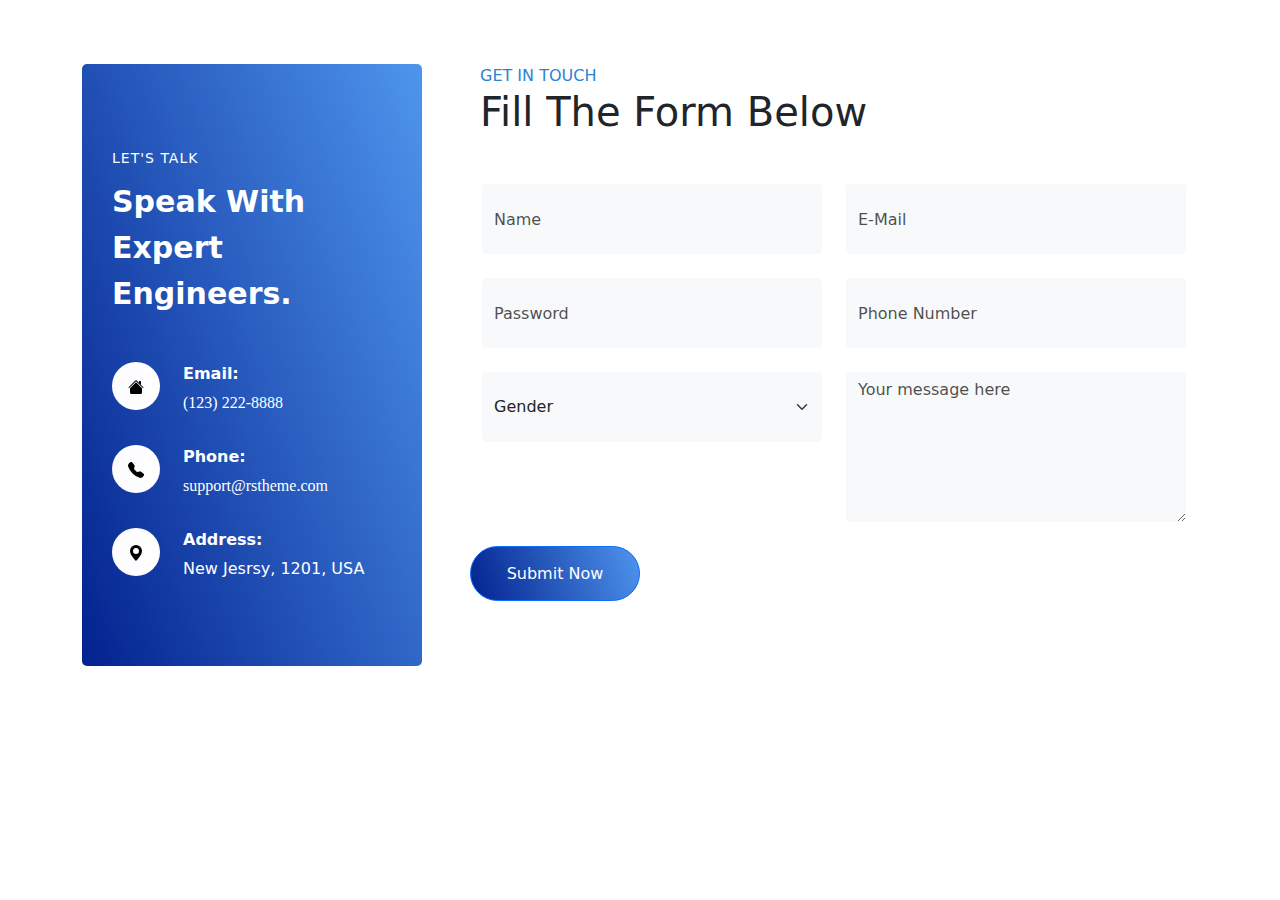
<file: Task1/index.html>
<!doctype html>
<html lang="en">

<head>
  <!-- Required meta tags -->
  <meta charset="utf-8">
  <meta name="viewport" content="width=device-width, initial-scale=1">

  <!-- Bootstrap CSS -->
  <link href="https://cdn.jsdelivr.net/npm/bootstrap@5.0.1/dist/css/bootstrap.min.css" rel="stylesheet"
    integrity="sha384-+0n0xVW2eSR5OomGNYDnhzAbDsOXxcvSN1TPprVMTNDbiYZCxYbOOl7+AMvyTG2x" crossorigin="anonymous">
  <link rel="stylesheet" href="css/bootstrap.css" />
  <link rel="stylesheet" href="stil.css" />
  <title>Argenova Task1</title>
</head>

<body>
  <!-- Düzenleme-->

  <div class="container box-one">
    <div class="row gx-5">
      <div class="col-lg-4 md-mb-60">
        <div class="contact-box">
          <div class="sec-title mb-45">
            <span class="sub-text new-text white-color">Let's Talk</span>
            <h2 class="title white-color">Speak With Expert Engineers.</h2>
          </div>
          <div class="address-box mb-25">
            <div class="address-icon">
              <img src="house-fill.svg" alt="" />
            </div>
            <div class="address-text ">
              <span class="label">Email:</span>
              <a href="tel:123222-8888">(123) 222-8888</a>
            </div>
          </div>
          <div class="address-box mb-25">
            <div class="address-icon">
              <img src="telephone-fill.svg" alt="" />
            </div>
            <div class="address-text">
              <span class="label">Phone:</span>
              <a href="#">support@rstheme.com</a>
            </div>
          </div>
          <div class="address-box">
            <div class="address-icon">
              <img src="geo-alt-fill.svg" alt="" />
            </div>
            <div class="address-text">
              <span class="label">Address:</span>
              <div class="desc">New Jesrsy, 1201, USA</div>
            </div>
          </div>
        </div>
      </div>
      <div class="col-lg-8 pl-70 md-pl-15">
        <span class="mb-15" style="color: rgb(45, 130, 209); margin-left: 10px;">GET IN TOUCH</span>
        <h1 class="mb-5" style="margin-left: 10px;">Fill The Form Below</h1>
        <form method="post" action="">
          <div class="row mx-auto">
            <div class="mb-4 col-sm-6">
              <input class="form-control bg-light formStyle" type="text" id="name" name="name" placeholder="Name">
            </div>
            <div class="mb-4 col-sm-6">
              <input class="form-control bg-light formStyle" type="email" id="userEmail" aria-describedby="emailHelp"
                placeholder="E-Mail">
            </div>
          </div>
          <div class="row mx-auto">
            <div class="mb-4 col-sm-6">
              <input class="form-control bg-light formStyle" type="password" id="password" placeholder="Password">
            </div>
            <div class="mb-4 col-sm-6">
              <input class="form-control bg-light formStyle" type="number" id="number" name="number"
                placeholder="Phone Number">
            </div>
          </div>
          <div class="row mx-auto">
            <div class="mb-4 col-sm-6">
              <select class="form-select bg-light formStyle" aria-label="Default select example">
                <option selected>Gender</option>
                <option value="1">Male</option>
                <option value="2">Female</option>
              </select>
            </div>
            <div class="mb-4 col-sm-6">
              <textarea class="form-control bg-light textareaStyle formStyle" id="message" name="message"
                placeholder="Your message here"></textarea>
            </div>
          </div>
          <div class="mb-4 col-2">
            <button type="submit" class="btn btn-primary buttonStyle ">Submit Now</button>
          </div>
        </form>
      </div>
    </div>
  </div>
  <!-- Düzenleme -->

  <!-- Optional JavaScript; choose one of the two! -->

  <!-- Option 1: Bootstrap Bundle with Popper -->
  <script src="https://cdn.jsdelivr.net/npm/bootstrap@5.0.1/dist/js/bootstrap.bundle.min.js"
    integrity="sha384-gtEjrD/SeCtmISkJkNUaaKMoLD0//ElJ19smozuHV6z3Iehds+3Ulb9Bn9Plx0x4"
    crossorigin="anonymous"></script>

  <!-- Option 2: Separate Popper and Bootstrap JS -->
  <!--
    <script src="https://cdn.jsdelivr.net/npm/@popperjs/core@2.9.2/dist/umd/popper.min.js" integrity="sha384-IQsoLXl5PILFhosVNubq5LC7Qb9DXgDA9i+tQ8Zj3iwWAwPtgFTxbJ8NT4GN1R8p" crossorigin="anonymous"></script>
    <script src="https://cdn.jsdelivr.net/npm/bootstrap@5.0.1/dist/js/bootstrap.min.js" integrity="sha384-Atwg2Pkwv9vp0ygtn1JAojH0nYbwNJLPhwyoVbhoPwBhjQPR5VtM2+xf0Uwh9KtT" crossorigin="anonymous"></script>
    -->
</body>

</html>
</file>
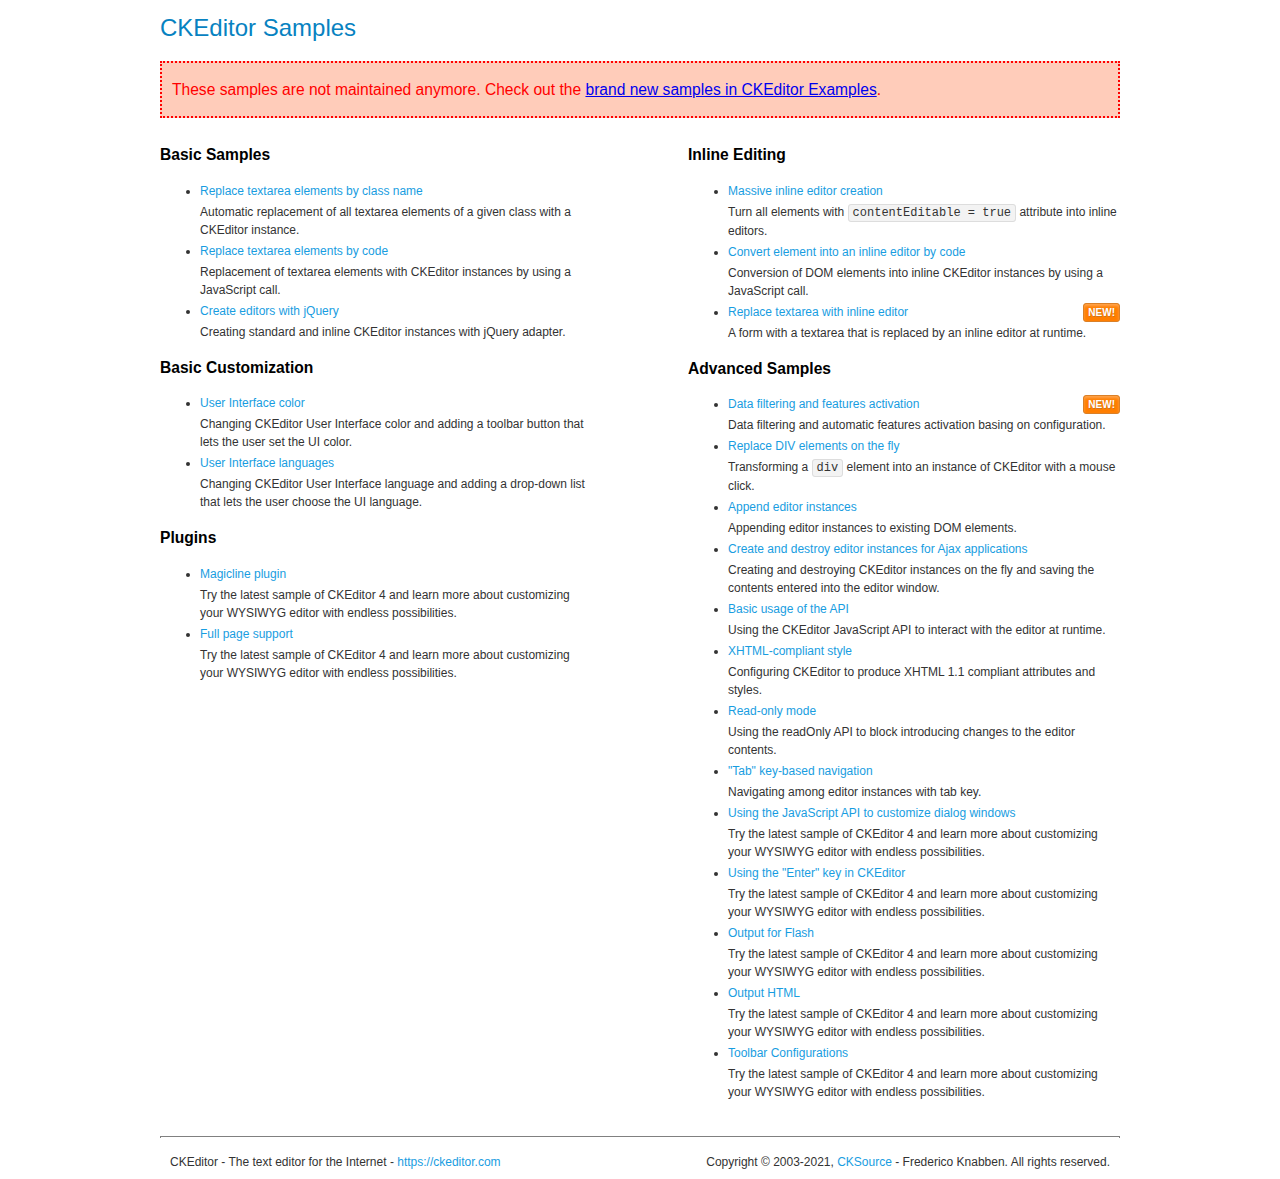
<file: Task15/panel/ckeditor/samples/old/index.html>
<!DOCTYPE html>
<!--
Copyright (c) 2003-2021, CKSource - Frederico Knabben. All rights reserved.
For licensing, see LICENSE.md or https://ckeditor.com/legal/ckeditor-oss-license
-->
<html lang="en">
<head>
	<meta charset="utf-8">
	<title>CKEditor Samples</title>
	<link rel="stylesheet" href="sample.css">
	<meta name="description" content="Try the latest sample of CKEditor 4 and learn more about customizing your WYSIWYG editor with endless possibilities.">
</head>
<body>
	<h1 class="samples">
		CKEditor Samples
	</h1>
	<div class="warning deprecated">
		These samples are not maintained anymore. Check out the <a href="https://ckeditor.com/docs/ckeditor4/latest/examples/index.html">brand new samples in CKEditor Examples</a>.
	</div>
	<div class="twoColumns">
		<div class="twoColumnsLeft">
			<h2 class="samples">
				Basic Samples
			</h2>
			<dl class="samples">
				<dt><a class="samples" href="replacebyclass.html">Replace textarea elements by class name</a></dt>
				<dd>Automatic replacement of all textarea elements of a given class with a CKEditor instance.</dd>

				<dt><a class="samples" href="replacebycode.html">Replace textarea elements by code</a></dt>
				<dd>Replacement of textarea elements with CKEditor instances by using a JavaScript call.</dd>

				<dt><a class="samples" href="jquery.html">Create editors with jQuery</a></dt>
				<dd>Creating standard and inline CKEditor instances with jQuery adapter.</dd>
			</dl>

			<h2 class="samples">
				Basic Customization
			</h2>
			<dl class="samples">
				<dt><a class="samples" href="uicolor.html">User Interface color</a></dt>
				<dd>Changing CKEditor User Interface color and adding a toolbar button that lets the user set the UI color.</dd>

				<dt><a class="samples" href="uilanguages.html">User Interface languages</a></dt>
				<dd>Changing CKEditor User Interface language and adding a drop-down list that lets the user choose the UI language.</dd>
			</dl>


			<h2 class="samples">Plugins</h2>
<dl class="samples">
<dt><a class="samples" href="magicline/magicline.html">Magicline plugin</a></dt>
<dd>Try the latest sample of CKEditor 4 and learn more about customizing your WYSIWYG editor with endless possibilities.</dd>

<dt><a class="samples" href="wysiwygarea/fullpage.html">Full page support</a></dt>
<dd>Try the latest sample of CKEditor 4 and learn more about customizing your WYSIWYG editor with endless possibilities.</dd>
</dl>
		</div>
		<div class="twoColumnsRight">
			<h2 class="samples">
				Inline Editing
			</h2>
			<dl class="samples">
				<dt><a class="samples" href="inlineall.html">Massive inline editor creation</a></dt>
				<dd>Turn all elements with <code>contentEditable = true</code> attribute into inline editors.</dd>

				<dt><a class="samples" href="inlinebycode.html">Convert element into an inline editor by code</a></dt>
				<dd>Conversion of DOM elements into inline CKEditor instances by using a JavaScript call.</dd>

				<dt><a class="samples" href="inlinetextarea.html">Replace textarea with inline editor</a> <span class="new">New!</span></dt>
				<dd>A form with a textarea that is replaced by an inline editor at runtime.</dd>

				
			</dl>

			<h2 class="samples">
				Advanced Samples
			</h2>
			<dl class="samples">
				<dt><a class="samples" href="datafiltering.html">Data filtering and features activation</a> <span class="new">New!</span></dt>
				<dd>Data filtering and automatic features activation basing on configuration.</dd>

				<dt><a class="samples" href="divreplace.html">Replace DIV elements on the fly</a></dt>
				<dd>Transforming a <code>div</code> element into an instance of CKEditor with a mouse click.</dd>

				<dt><a class="samples" href="appendto.html">Append editor instances</a></dt>
				<dd>Appending editor instances to existing DOM elements.</dd>

				<dt><a class="samples" href="ajax.html">Create and destroy editor instances for Ajax applications</a></dt>
				<dd>Creating and destroying CKEditor instances on the fly and saving the contents entered into the editor window.</dd>

				<dt><a class="samples" href="api.html">Basic usage of the API</a></dt>
				<dd>Using the CKEditor JavaScript API to interact with the editor at runtime.</dd>

				<dt><a class="samples" href="xhtmlstyle.html">XHTML-compliant style</a></dt>
				<dd>Configuring CKEditor to produce XHTML 1.1 compliant attributes and styles.</dd>

				<dt><a class="samples" href="readonly.html">Read-only mode</a></dt>
				<dd>Using the readOnly API to block introducing changes to the editor contents.</dd>

				<dt><a class="samples" href="tabindex.html">"Tab" key-based navigation</a></dt>
				<dd>Navigating among editor instances with tab key.</dd>


				
<dt><a class="samples" href="dialog/dialog.html">Using the JavaScript API to customize dialog windows</a></dt>
<dd>Try the latest sample of CKEditor 4 and learn more about customizing your WYSIWYG editor with endless possibilities.</dd>

<dt><a class="samples" href="enterkey/enterkey.html">Using the &quot;Enter&quot; key in CKEditor</a></dt>
<dd>Try the latest sample of CKEditor 4 and learn more about customizing your WYSIWYG editor with endless possibilities.</dd>

<dt><a class="samples" href="htmlwriter/outputforflash.html">Output for Flash</a></dt>
<dd>Try the latest sample of CKEditor 4 and learn more about customizing your WYSIWYG editor with endless possibilities.</dd>

<dt><a class="samples" href="htmlwriter/outputhtml.html">Output HTML</a></dt>
<dd>Try the latest sample of CKEditor 4 and learn more about customizing your WYSIWYG editor with endless possibilities.</dd>

<dt><a class="samples" href="toolbar/toolbar.html">Toolbar Configurations</a></dt>
<dd>Try the latest sample of CKEditor 4 and learn more about customizing your WYSIWYG editor with endless possibilities.</dd>

			</dl>
		</div>
	</div>
	<div id="footer">
		<hr>
		<p>
			CKEditor - The text editor for the Internet - <a class="samples" href="https://ckeditor.com/">https://ckeditor.com</a>
		</p>
		<p id="copy">
			Copyright &copy; 2003-2021, <a class="samples" href="https://cksource.com/">CKSource</a> - Frederico Knabben. All rights reserved.
		</p>
	</div>
</body>
</html>
</file>
<file: Task1/stil.css>
p {
    color: rgb(9, 6, 51);   
    font-size: 30px;
  }

.formStyle {
    height: 70px;
    border: 0;
}

.buttonStyle {
    border-radius: 35px;
    width: 170px;
    height: 55px;
    background-image: linear-gradient(250deg, #4e95ed 0%, #03228f 100%);
}

#container{
    display:flex;
    justify-content:center;
    padding:20px;
    align-items:center; 
  }
  .box-one{
    padding-top:5%;
  }
.contact-box {
    background-image: linear-gradient(250deg, #4e95ed 0%, #03228f 100%);
    padding: 80px 30px 80px 30px;
    border-radius: 5px 5px 5px 5px;
}
.sec-title {
    position: relative;
}
.mb-25 {
    margin-bottom: 25px;
}
.mb-45 {
    margin-bottom: 45px;
}
.md-mb-60 {
    margin-bottom: 60px;
}
.sec-title .sub-text.new-text {
    padding-left: 0;
    margin-bottom: 7px;
    color: #ffffff;
}
.sub-text {
    position: relative;
    padding-left: 95px;
    display: inline-block;
    line-height: 28px;
    font-size: 14px;
    letter-spacing: 1px;
    font-weight: 400;
    color: #03228F;
    text-transform: uppercase;
    margin-bottom: 10px;
}
.white-color {
    color: #ffffff !important;
}
.title {
    font-size: 30px;
    font-weight: 700;
    line-height: 46px;
    color: #101010;
    margin: 0;
}
.address-box {
    display: flex;
}
.address-icon {
    background-image: linear-gradient(
275deg
, #ffffff 0%, #fcfcff 100%);
    min-width: 48px;
    height: 48px;
    line-height: 48px;
    text-align: center;
    width: 40px;
    border-radius: 50%;
    margin-right: 23px;
}
.address-text{
    
    font-size: 16px;
    font-weight: 600;
    color: #ffffff;
    display: block;
    margin-bottom: 5px;
}
.label {
    font-size: 16px;
    font-weight: 600;
    color: #ffffff;
    display: block;
    margin-bottom: 5px;
}
a {
    color: #ffffff;
    text-decoration: none;
    background-color: transparent;
    font-family: 'Livvic';
    font-weight: 400;
}
.desc{
    font-weight: 400;
}
.form-control::placeholder { /* Chrome, Firefox, Opera, Safari 10.1+ */
    color: rgba(0, 0, 0, 0.705);
}
.textareaStyle{
    height: 150px;
}
</file>
<file: Task15/panel/ckeditor/samples/old/sample.css>
/*
Copyright (c) 2003-2021, CKSource - Frederico Knabben. All rights reserved.
For licensing, see LICENSE.md or https://ckeditor.com/legal/ckeditor-oss-license
*/

html, body, h1, h2, h3, h4, h5, h6, div, span, blockquote, p, address, form, fieldset, img, ul, ol, dl, dt, dd, li, hr, table, td, th, strong, em, sup, sub, dfn, ins, del, q, cite, var, samp, code, kbd, tt, pre
{
	line-height: 1.5;
}

body
{
	padding: 10px 30px;
}

input, textarea, select, option, optgroup, button, td, th
{
	font-size: 100%;
}

pre
{
	-moz-tab-size: 4;
	tab-size: 4;
}

pre, code, kbd, samp, tt
{
	font-family: monospace,monospace;
	font-size: 1em;
}

body {
	width: 960px;
	margin: 0 auto;
}

code
{
	background: #f3f3f3;
	border: 1px solid #ddd;
	padding: 1px 4px;
	border-radius: 3px;
}

abbr
{
	border-bottom: 1px dotted #555;
	cursor: pointer;
}

.new, .beta
{
	text-transform: uppercase;
	font-size: 10px;
	font-weight: bold;
	padding: 1px 4px;
	margin: 0 0 0 5px;
	color: #fff;
	float: right;
	border-radius: 3px;
}

.new
{
	background: #FF7E00;
	border: 1px solid #DA8028;
	text-shadow: 0 1px 0 #C97626;

	box-shadow: 0 2px 3px 0 #FFA54E inset;
}

.beta
{
	background: #18C0DF;
	border: 1px solid #19AAD8;
	text-shadow: 0 1px 0 #048CAD;
	font-style: italic;

	box-shadow: 0 2px 3px 0 #50D4FD inset;
}

h1.samples
{
	color: #0782C1;
	font-size: 200%;
	font-weight: normal;
	margin: 0;
	padding: 0;
}

h1.samples a
{
	color: #0782C1;
	text-decoration: none;
	border-bottom: 1px dotted #0782C1;
}

.samples a:hover
{
	border-bottom: 1px dotted #0782C1;
}

h2.samples
{
	color: #000000;
	font-size: 130%;
	margin: 15px 0 0 0;
	padding: 0;
}

p, blockquote, address, form, pre, dl, h1.samples, h2.samples
{
	margin-bottom: 15px;
}

ul.samples
{
	margin-bottom: 15px;
}

.clear
{
	clear: both;
}

fieldset
{
	margin: 0;
	padding: 10px;
}

body, input, textarea
{
	color: #333333;
	font-family: Arial, Helvetica, sans-serif;
}

body
{
	font-size: 75%;
}

a.samples
{
	color: #189DE1;
	text-decoration: none;
}

form
{
	margin: 0;
	padding: 0;
}

pre.samples
{
	background-color: #F7F7F7;
	border: 1px solid #D7D7D7;
	overflow: auto;
	padding: 0.25em;
	white-space: pre-wrap; /* CSS 2.1 */
	word-wrap: break-word; /* IE7 */
}

#footer
{
	clear: both;
	padding-top: 10px;
}

#footer hr
{
	margin: 10px 0 15px 0;
	height: 1px;
	border: solid 1px gray;
	border-bottom: none;
}

#footer p
{
	margin: 0 10px 10px 10px;
	float: left;
}

#footer #copy
{
	float: right;
}

#outputSample
{
	width: 100%;
	table-layout: fixed;
}

#outputSample thead th
{
	color: #dddddd;
	background-color: #999999;
	padding: 4px;
	white-space: nowrap;
}

#outputSample tbody th
{
	vertical-align: top;
	text-align: left;
}

#outputSample pre
{
	margin: 0;
	padding: 0;
}

.description
{
	border: 1px dotted #B7B7B7;
	margin-bottom: 10px;
	padding: 10px 10px 0;
	overflow: hidden;
}

label
{
	display: block;
	margin-bottom: 6px;
}

/**
 *	CKEditor editables are automatically set with the "cke_editable" class
 *	plus cke_editable_(inline|themed) depending on the editor type.
 */

/* Style a bit the inline editables. */
.cke_editable.cke_editable_inline
{
	cursor: pointer;
}

/* Once an editable element gets focused, the "cke_focus" class is
   added to it, so we can style it differently. */
.cke_editable.cke_editable_inline.cke_focus
{
	box-shadow: inset 0px 0px 20px 3px #ddd, inset 0 0 1px #000;
	outline: none;
	background: #eee;
	cursor: text;
}

/* Avoid pre-formatted overflows inline editable. */
.cke_editable_inline pre
{
	white-space: pre-wrap;
	word-wrap: break-word;
}

/**
 *	Samples index styles.
 */

.twoColumns,
.twoColumnsLeft,
.twoColumnsRight
{
	overflow: hidden;
}

.twoColumnsLeft,
.twoColumnsRight
{
	width: 45%;
}

.twoColumnsLeft
{
	float: left;
}

.twoColumnsRight
{
	float: right;
}

dl.samples
{
	padding: 0 0 0 40px;
}
dl.samples > dt
{
	display: list-item;
	list-style-type: disc;
	list-style-position: outside;
	margin: 0 0 3px;
}
dl.samples > dd
{
	margin: 0 0 3px;
}
.warning
{
	color: #ff0000;
	background-color: #FFCCBA;
	border: 2px dotted #ff0000;
	padding: 15px 10px;
	margin: 10px 0;
}

.warning.deprecated {
	font-size: 1.3em;
}

/* Used on inline samples */

blockquote
{
	font-style: italic;
	font-family: Georgia, Times, "Times New Roman", serif;
	padding: 2px 0;
	border-style: solid;
	border-color: #ccc;
	border-width: 0;
}

.cke_contents_ltr blockquote
{
	padding-left: 20px;
	padding-right: 8px;
	border-left-width: 5px;
}

.cke_contents_rtl blockquote
{
	padding-left: 8px;
	padding-right: 20px;
	border-right-width: 5px;
}

img.right {
	border: 1px solid #ccc;
	float: right;
	margin-left: 15px;
	padding: 5px;
}

img.left {
	border: 1px solid #ccc;
	float: left;
	margin-right: 15px;
	padding: 5px;
}

.marker
{
	background-color: Yellow;
}
</file>
